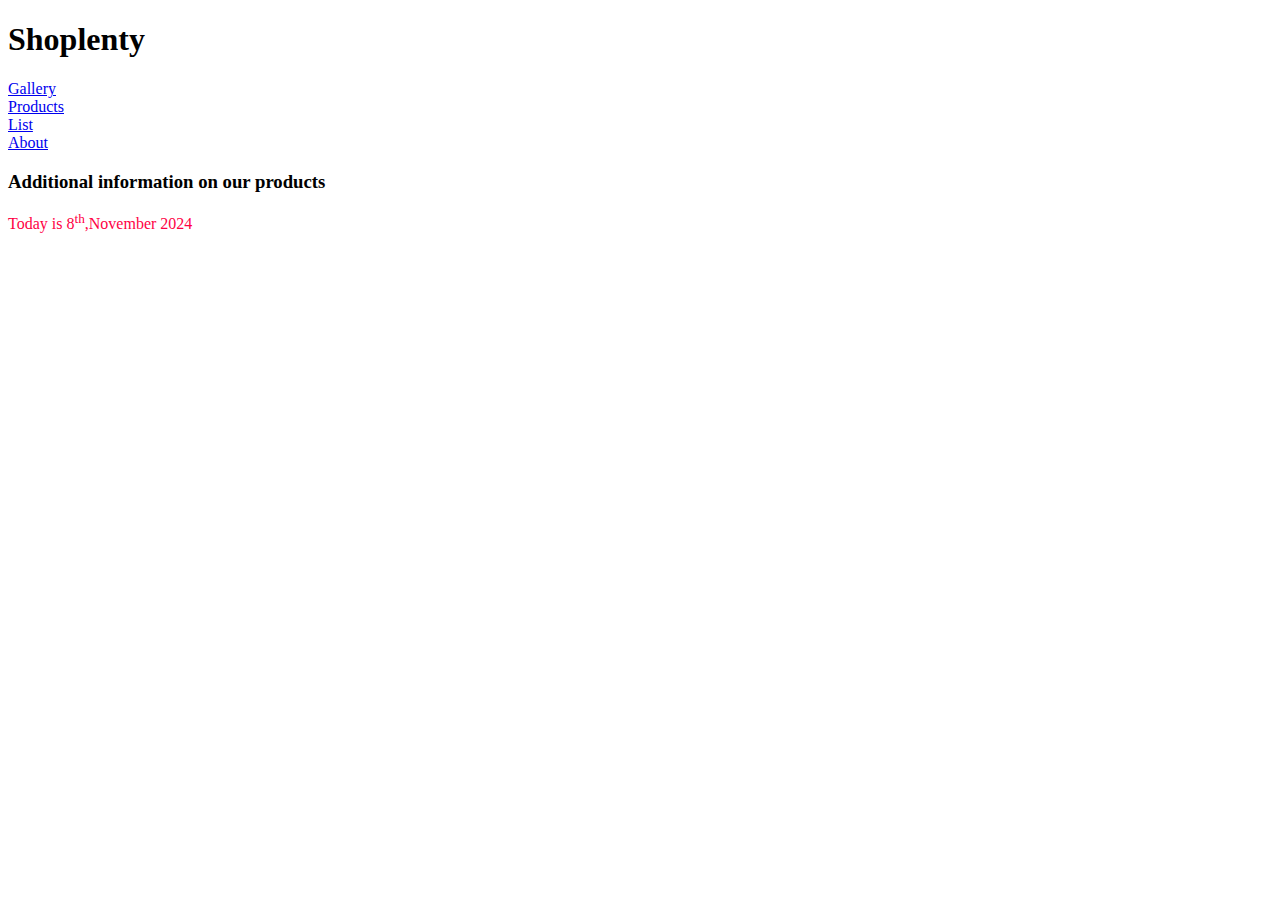
<file: index.html>
<!DOCTYPE html>
<html lang="en">
<head>
    <meta charset="UTF-8">
    <meta name="viewport" content="width=device-width, initial-scale=1.0">
    <title>Homepage</title>
    <link rel="icon" href="Assets/home.png">
</head>
<body>
    <h1>Shoplenty</h1>
    <a href="gallery.html">Gallery</a><br>
    <a href="product.html">Products</a><br>
    <a href="list.html">List</a><br>
    <a href="about.html">About</a>
    
    <h3>Additional information on our products</h3>
    <p style="color: #ff0044">Today is 8<sup>th</sup>,November 2024</p>
</body>
</html>
</file>
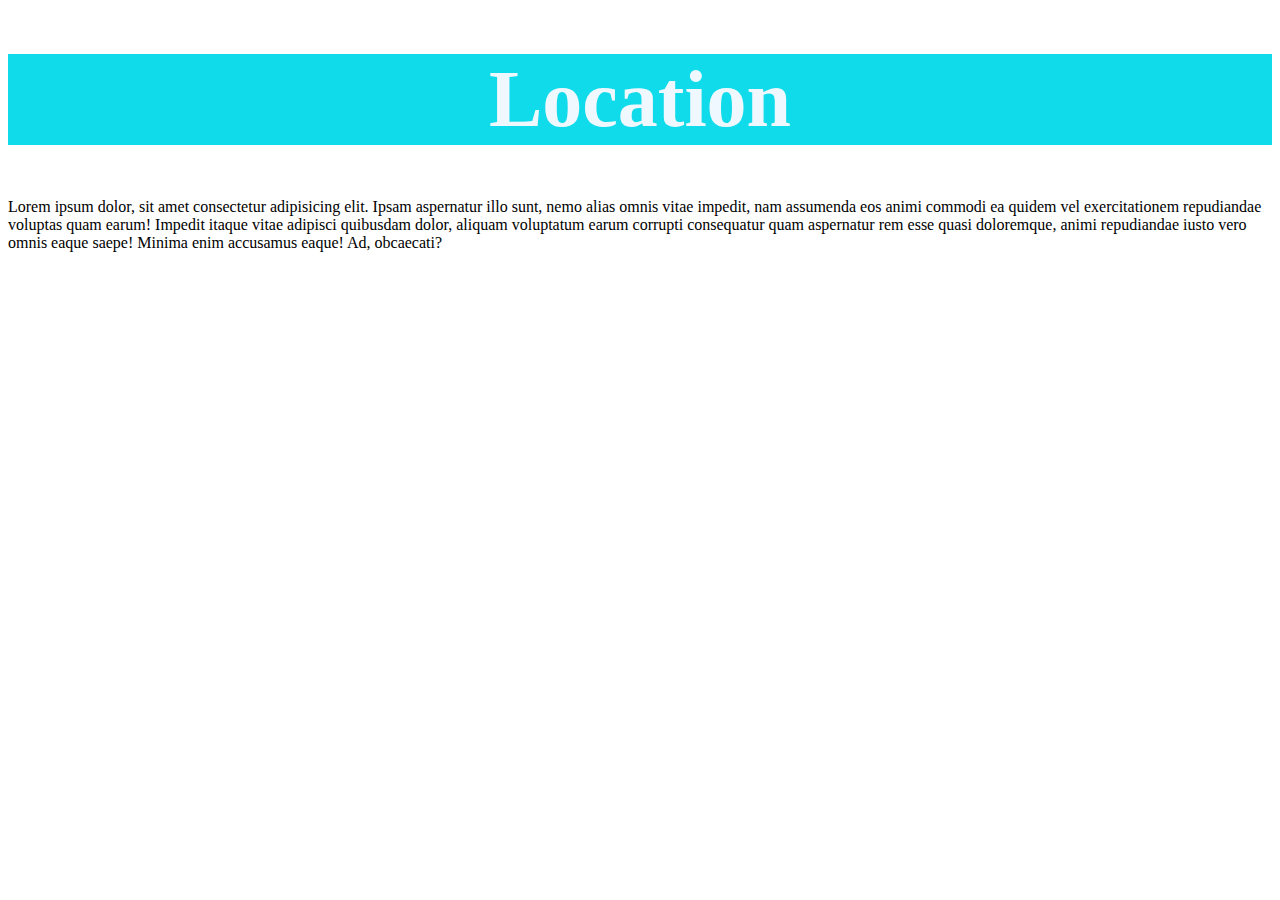
<file: about.html>
<!DOCTYPE html>
<html lang="en">
<head>
    <meta charset="UTF-8">
    <meta name="viewport" content="width=device-width, initial-scale=1.0">
    <title>About Page</title>
    <link rel="icon" href="Assets/about.png">
    <style>
        h1{
            background-color: rgb(15, 219, 234);
            color: aliceblue;
            text-align: center;
            font-size: 80px;
            font-weight: bolder;
        }
    </style>
</head>
<body>
    <h1>Location</h1>
    <p>Lorem ipsum dolor, sit amet consectetur adipisicing elit. Ipsam aspernatur illo sunt, nemo alias omnis vitae impedit, nam assumenda eos animi commodi ea quidem vel exercitationem repudiandae voluptas quam earum!
    Impedit itaque vitae adipisci quibusdam dolor, aliquam voluptatum earum corrupti consequatur quam aspernatur rem esse quasi doloremque, animi repudiandae iusto vero omnis eaque saepe! Minima enim accusamus eaque! Ad, obcaecati? </p>
    <iframe src="https://www.google.com/maps/embed?pb=!1m18!1m12!1m3!1d3989.7195242728194!2d36.94993020856919!3d-0.40321047083924794!2m3!1f0!2f0!3f0!3m2!1i1024!2i768!4f13.1!3m3!1m2!1s0x18285d2fd5ad832b%3A0x8d1c6f722db86f28!2sAntony%20Mwangi%20Hostels!5e0!3m2!1sen!2ske!4v1731159225387!5m2!1sen!2ske" width="90%" height="450" style="border:0;" allowfullscreen="" loading="lazy" referrerpolicy="no-referrer-when-downgrade"></iframe>
</body>
</html>
</file>
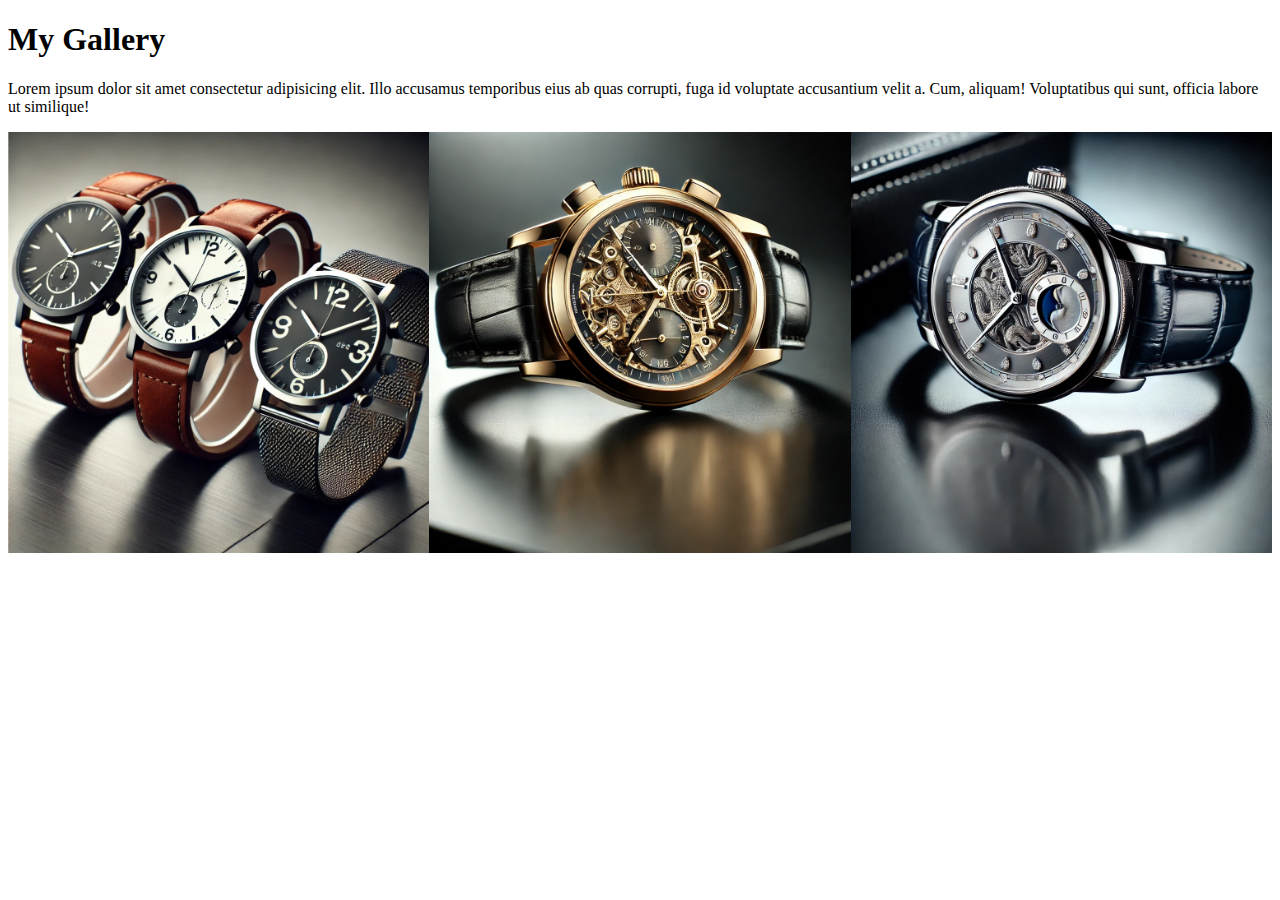
<file: gallery.html>
<!DOCTYPE html>
<html lang="en">
<head>
    <meta charset="UTF-8">
    <meta name="viewport" content="width=device-width, initial-scale=1.0">
    <title>Gallery</title>
    <link rel="icon" href="Assets/gallery.png">
    <style>
        
        .image-container {
            display: flex;
            justify-content: space-between;
            width: 100%;
            overflow: hidden;
        }
        .image-container img {
            max-width: 33.33%;
            height: auto;
        }
    </style>
</head>
<body>
    <h1>My Gallery</h1>
    <p><span>Lorem ipsum dolor sit amet consectetur adipisicing elit. Illo accusamus temporibus eius ab quas corrupti, fuga id voluptate accusantium velit a. Cum, aliquam! Voluptatibus qui sunt, officia labore ut similique!</span></p>
    <div class="image-container">
    <img src="Assets/DALL·E 2024-11-08 15.26.04 - A set of three wrist watches displayed on a sleek, modern surface. The first watch has a classic design with a brown leather strap and a silver case. .webp" alt="">
    <img src="Assets/DALL·E 2024-11-08 15.25.58 - A close-up of a single luxury wristwatch displayed on a sleek surface, featuring a gold case, intricate mechanical details, and a high-quality black l.webp" alt="">
    <img src="Assets/DALL·E 2024-11-08 15.25.52 - A close-up of a single luxury wristwatch displayed on a glossy surface. This watch features a platinum case, a dark blue alligator leather strap, and .webp" alt="">
    </div>
</body>
</html>
</file>
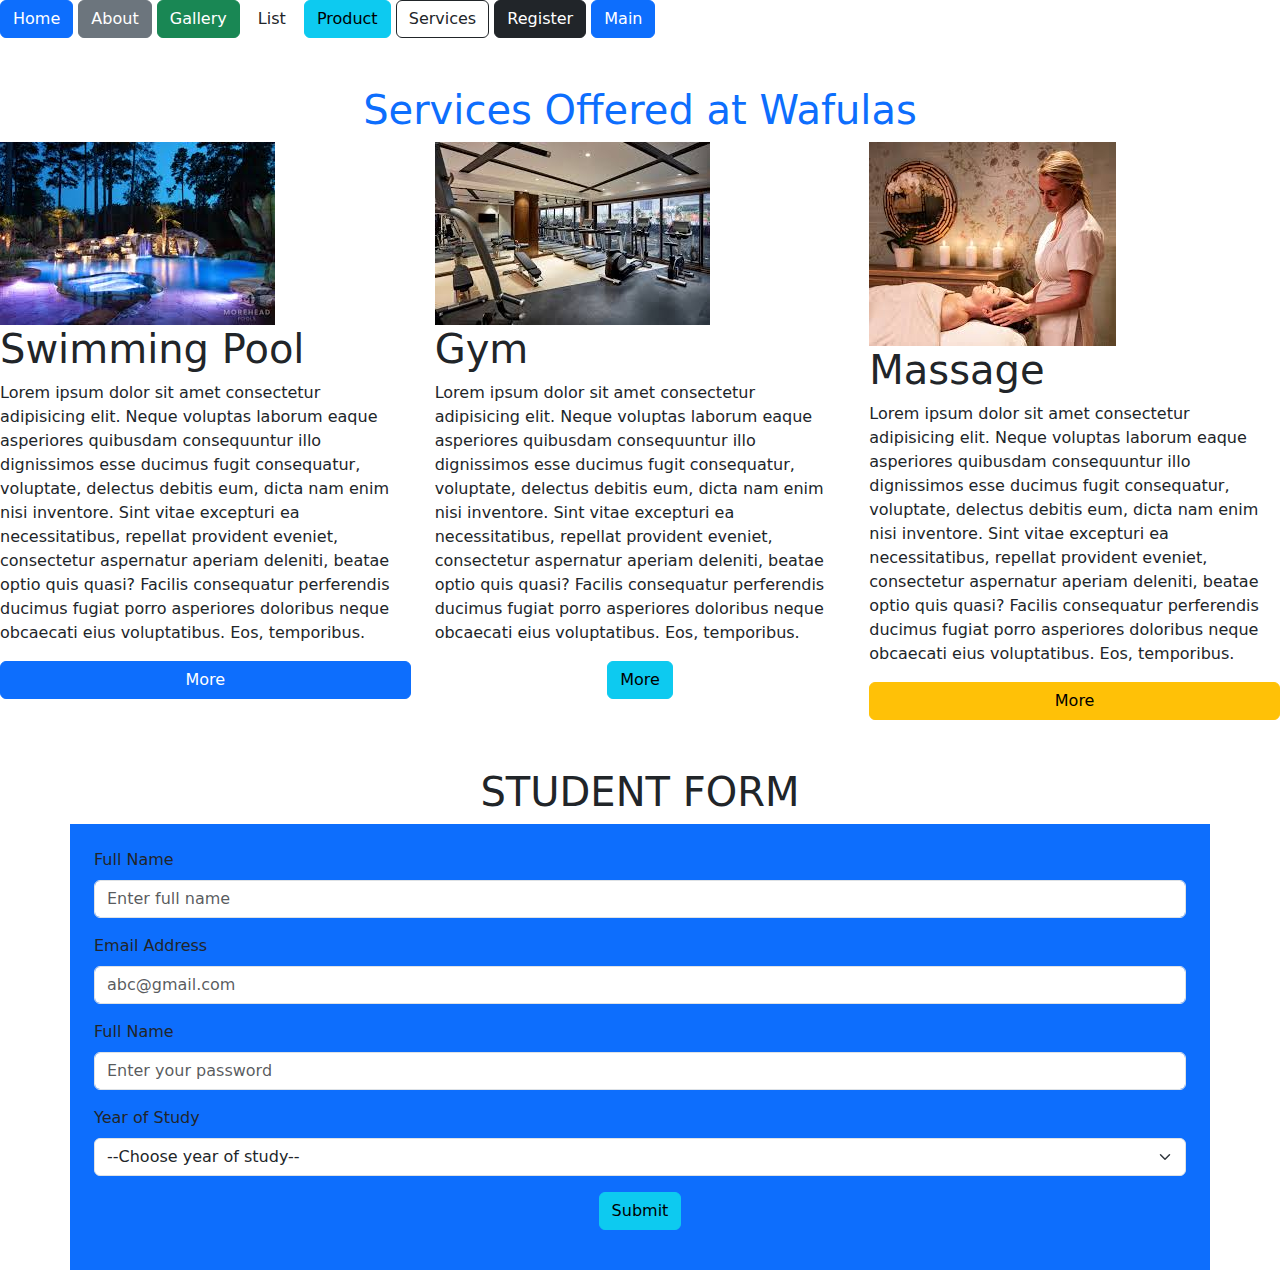
<file: landingpage.html>
<!DOCTYPE html>
<html lang="en">
<head>
    <meta charset="UTF-8">
    <meta name="viewport" content="width=device-width, initial-scale=1.0">
    <title>Document</title>
    <link rel="stylesheet" href="Bootstrap/css/bootstrap.min.css">
    <script src="Bootstrap/js/bootstrap.min.js"></script>
</head>
<body>
    <a href="index.html" class="btn btn-primary">Home</a>
    <a href="about.html" class="btn btn-secondary">About</a>
    <a href="gallery.html" class="btn btn-success">Gallery</a>
    <a href="list.html" class="btn btn-war">List</a>
    <a href="product.html" class="btn btn-info">Product</a>
    <a href="services.html" class="btn btn-outline-dark">Services</a>
    <a href="register.html" class="btn btn-dark">Register</a>
    <a href="main.html" class="btn btn-primary">Main</a>

    <h1 class="text-center text-primary mt-5">Services Offered at Wafulas</h1>

    <div class="row">
        <div class="col-4">
            <img src="Assets/swimmingpool.jpeg" alt="">
            <h1>Swimming Pool</h1>
            <p>Lorem ipsum dolor sit amet consectetur adipisicing elit. Neque voluptas laborum eaque asperiores quibusdam consequuntur illo dignissimos esse ducimus fugit consequatur, voluptate, delectus debitis eum, dicta nam enim nisi inventore.
            Sint vitae excepturi ea necessitatibus, repellat provident eveniet, consectetur aspernatur aperiam deleniti, beatae optio quis quasi? Facilis consequatur perferendis ducimus fugiat porro asperiores doloribus neque obcaecati eius voluptatibus. Eos, temporibus.</p>
            <div class="d-grid">
                <button class="btn btn-primary" >More</button>
            </div>
            
        </div>
        <div class="col-4">
            <img src="Assets/Gym.jpeg" alt="">
            <h1>Gym</h1>
            <p>Lorem ipsum dolor sit amet consectetur adipisicing elit. Neque voluptas laborum eaque asperiores quibusdam consequuntur illo dignissimos esse ducimus fugit consequatur, voluptate, delectus debitis eum, dicta nam enim nisi inventore.
            Sint vitae excepturi ea necessitatibus, repellat provident eveniet, consectetur aspernatur aperiam deleniti, beatae optio quis quasi? Facilis consequatur perferendis ducimus fugiat porro asperiores doloribus neque obcaecati eius voluptatibus. Eos, temporibus.</p>
            <div class="d-flex justify-content-center">
                <button class="btn btn-info" >More</button>
            </div>
            
        </div>
        <div class="col-4">
            <img src="Assets/massage.jpeg" alt="">
            <h1>Massage</h1>
            <p>Lorem ipsum dolor sit amet consectetur adipisicing elit. Neque voluptas laborum eaque asperiores quibusdam consequuntur illo dignissimos esse ducimus fugit consequatur, voluptate, delectus debitis eum, dicta nam enim nisi inventore.
            Sint vitae excepturi ea necessitatibus, repellat provident eveniet, consectetur aspernatur aperiam deleniti, beatae optio quis quasi? Facilis consequatur perferendis ducimus fugiat porro asperiores doloribus neque obcaecati eius voluptatibus. Eos, temporibus.</p>
            <div class="d-grid">
                <button class="btn btn-warning" >More</button>
            </div>
        </div>
    </div>

    <h1 class="mt-5 text-center">STUDENT FORM</h1>
    <form action="" class="bg-primary container p-4">
        <label for="fname" class="form-label">Full Name</label>
            <input type="text" id="fname" placeholder="Enter full name" required="required" class="form-control mb-3">
        <label for="email" class="form-label" >Email Address</label>
            <input type="email" id="email" placeholder="abc@gmail.com" required="required" class="form-control mb-3">
        <label for="pass" class="form-label">Full Name</label>
            <input type="password" id="pass" placeholder="Enter your password" required="required" class="form-control mb-3">
        <label for="yos" class="form-label">Year of Study</label>
            <select name="" id="yos" class="form-select mb-3">
                <option value="">--Choose year of study--</option>
                <option value="">Year 1</option>
                <option value="">Year 2</option>
                <option value="">Year 3</option>
                <option value="">Year 4</option>
            </select>

            <div class="d-flex justify-content-center">
                <button type="submit" class="btn btn-info mb-3">Submit</button>
            </div>
    </form>

</body>
</html>
</file>
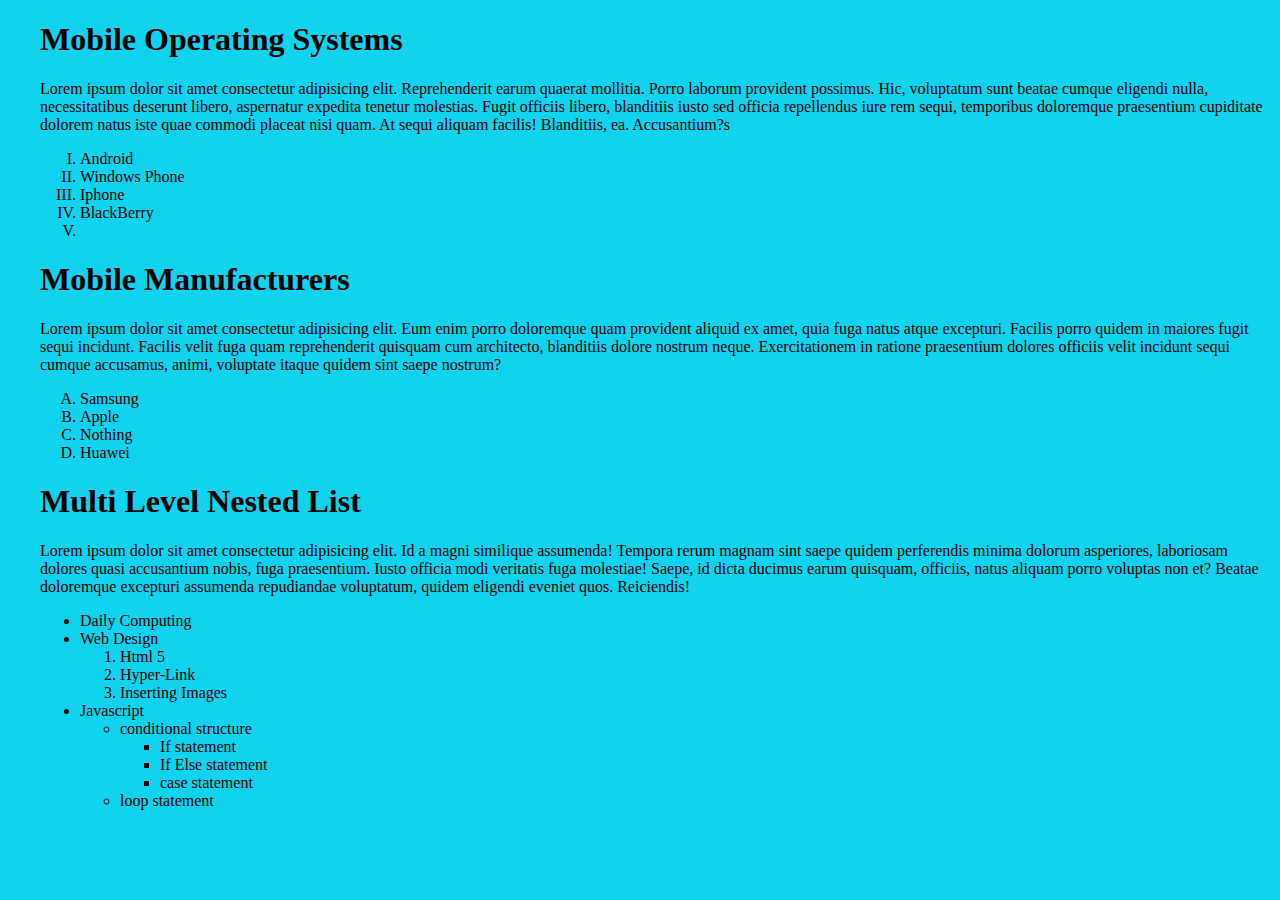
<file: list.html>
<!DOCTYPE html>
<html lang="en">
<head>
    <meta charset="UTF-8">
    <meta name="viewport" content="width=device-width, initial-scale=1.0">
    <title>List</title>
    <link rel="icon" href="list.html">
    <link rel="icon" href="Assets/list.png">

    <style>
        body{
            background-color: rgb(17, 211, 237);
            margin-left: 40px;
            border-radius: .5;
        }
    </style>
</head>
<body>
    <h1>Mobile Operating Systems</h1>
    <p>Lorem ipsum dolor sit amet consectetur adipisicing elit. Reprehenderit earum quaerat mollitia. Porro laborum provident possimus. Hic, voluptatum sunt beatae cumque eligendi nulla, necessitatibus deserunt libero, aspernatur expedita tenetur molestias.
    Fugit officiis libero, blanditiis iusto sed officia repellendus iure rem sequi, temporibus doloremque praesentium cupiditate dolorem natus iste quae commodi placeat nisi quam. At sequi aliquam facilis! Blanditiis, ea. Accusantium?s</p>
    <ol type="I">
        <li>Android</li>
        <li>Windows Phone</li>
        <li>Iphone</li>
        <li>BlackBerry</li>
        <li></li>
    </ol>
    <h1>Mobile Manufacturers</h1>
    <p>Lorem ipsum dolor sit amet consectetur adipisicing elit. Eum enim porro doloremque quam provident aliquid ex amet, quia fuga natus atque excepturi. Facilis porro quidem in maiores fugit sequi incidunt.
    Facilis velit fuga quam reprehenderit quisquam cum architecto, blanditiis dolore nostrum neque. Exercitationem in ratione praesentium dolores officiis velit incidunt sequi cumque accusamus, animi, voluptate itaque quidem sint saepe nostrum?</p>
    <ul style="list-style-type: upper-latin;">
        <li>Samsung</li>
        <li>Apple</li>
        <li>Nothing</li>
        <li>Huawei</li>
    </ul>
    <h1>Multi Level Nested List</h1>
    <p>Lorem ipsum dolor sit amet consectetur adipisicing elit. Id a magni similique assumenda! Tempora rerum magnam sint saepe quidem perferendis minima dolorum asperiores, laboriosam dolores quasi accusantium nobis, fuga praesentium.
    Iusto officia modi veritatis fuga molestiae! Saepe, id dicta ducimus earum quisquam, officiis, natus aliquam porro voluptas non et? Beatae doloremque excepturi assumenda repudiandae voluptatum, quidem eligendi eveniet quos. Reiciendis!</p>
    <ul>
        <li>Daily Computing</li>
        <li>Web Design
            <ol>
                <li>Html 5</li>
                <li>Hyper-Link</li>
                <li>Inserting Images</li>
            </ol>
        </li>
        <li>Javascript
            <ul>
                <li>conditional structure
                    <ul>
                        <li>If statement </li>
                        <li>If Else statement</li>
                        <li>case statement</li>
                    </ul>
                </li>
                <li>loop statement</li>
            </ul>
        </li>
    </ul>
</body>
</html>
</file>
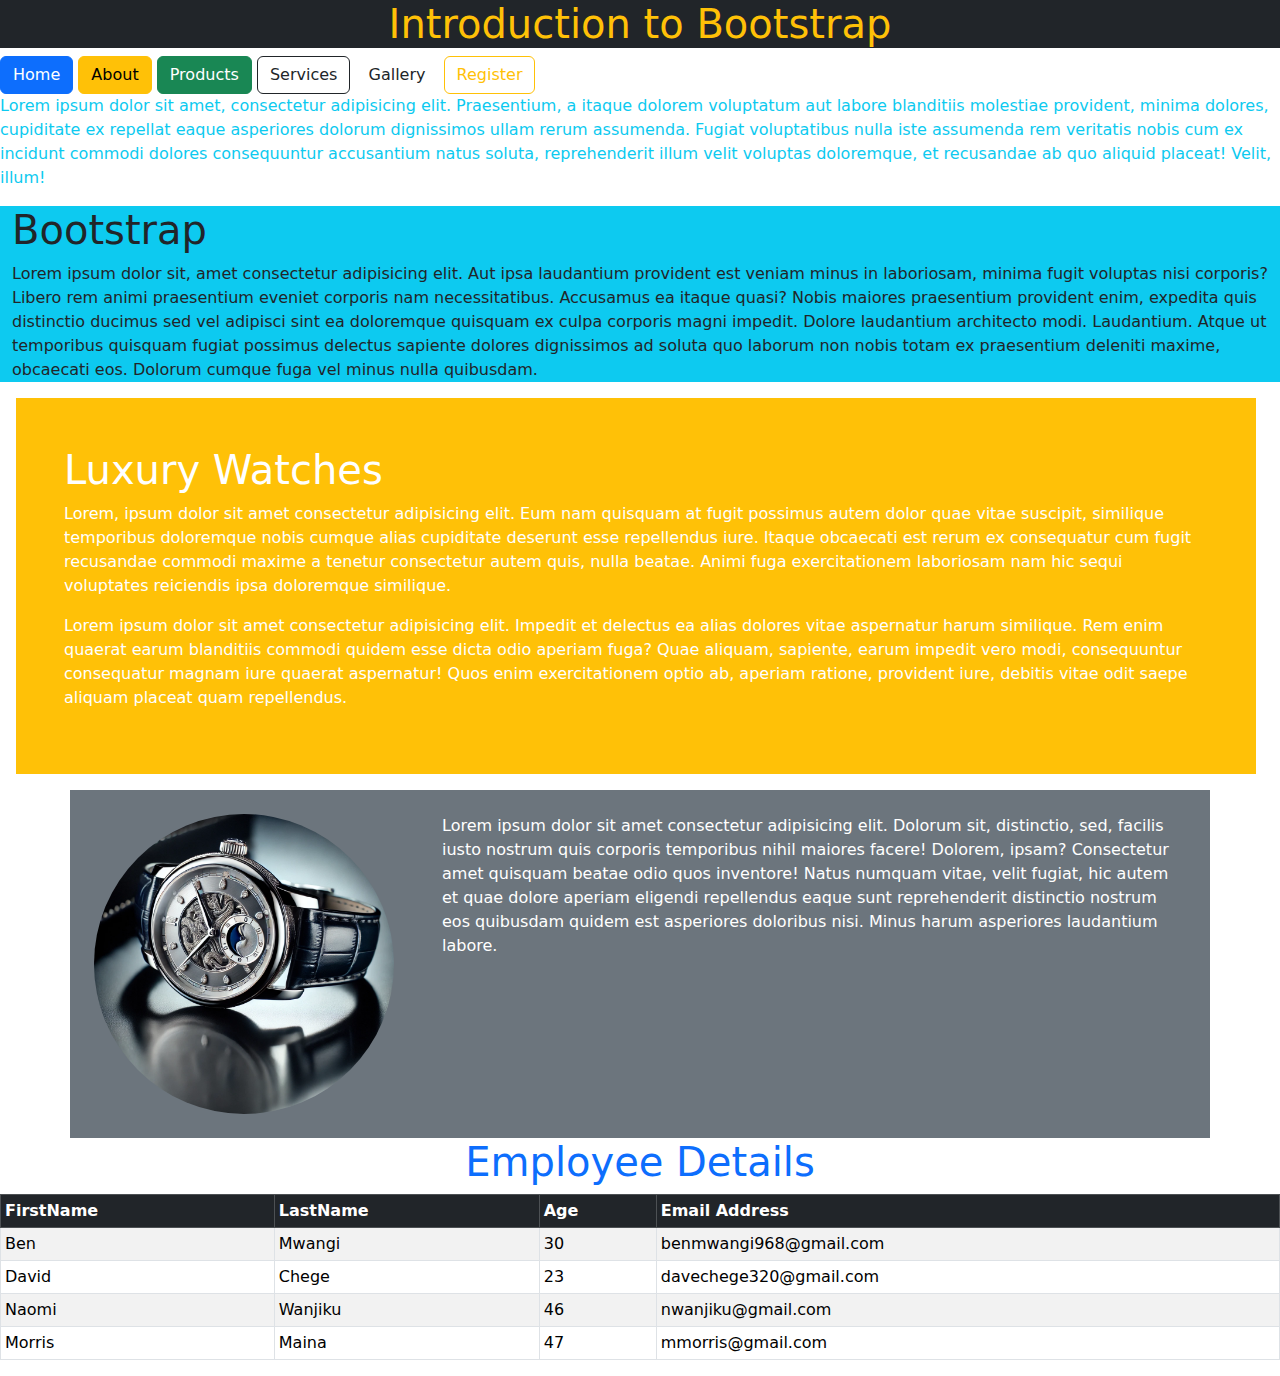
<file: main.html>
<!DOCTYPE html>
<html lang="en">
<head>
    <meta charset="UTF-8">
    <meta name="viewport" content="width=device-width, initial-scale=1.0">
    <title>Document</title>
    <link rel="stylesheet" href="Bootstrap/css/bootstrap.min.css">
    <script src="Bootstrap/js/bootstrap.bundle.min.js"></script>
    <style>
        img{
            height: 300px;
            width: 300px;
        }
    </style>
</head> 
<body>
    <h1 class="text-warning text-center bg-dark">Introduction to Bootstrap</h1>
    <button class="btn btn-primary">Home</button>
    <button class="btn btn-warning">About</button>
    <button class="btn btn-success">Products</button>
    <button class="btn btn-outline-dark">Services</button>
    <button class="btn btn-outline-inf">Gallery</button>
    <button class="btn btn-outline-warning">Register</button>
    <p class="text-info">Lorem ipsum dolor sit amet, consectetur adipisicing elit. Praesentium, a itaque dolorem voluptatum aut labore blanditiis molestiae provident, minima dolores, cupiditate ex repellat eaque asperiores dolorum dignissimos ullam rerum assumenda.
    Fugiat voluptatibus nulla iste assumenda rem veritatis nobis cum ex incidunt commodi dolores consequuntur accusantium natus soluta, reprehenderit illum velit voluptas doloremque, et recusandae ab quo aliquid placeat! Velit, illum!</p>
    <div class="bg-info container-fluid">
        <h1>Bootstrap</h1>
        <p>Lorem ipsum dolor sit, amet consectetur adipisicing elit. Aut ipsa laudantium provident est veniam minus in laboriosam, minima fugit voluptas nisi corporis? Libero rem animi praesentium eveniet corporis nam necessitatibus.
        Accusamus ea itaque quasi? Nobis maiores praesentium provident enim, expedita quis distinctio ducimus sed vel adipisci sint ea doloremque quisquam ex culpa corporis magni impedit. Dolore laudantium architecto modi. Laudantium.
        Atque ut temporibus quisquam fugiat possimus delectus sapiente dolores dignissimos ad soluta quo laborum non nobis totam ex praesentium deleniti maxime, obcaecati eos. Dolorum cumque fuga vel minus nulla quibusdam.</p>

    </div>

    <div class="bg-warning text-white mt-3 ms-3 me-4 mb-3 p-5">
        <h1>Luxury Watches</h1>
        <p>Lorem, ipsum dolor sit amet consectetur adipisicing elit. Eum nam quisquam at fugit possimus autem dolor quae vitae suscipit, similique temporibus doloremque nobis cumque alias cupiditate deserunt esse repellendus iure.
        Itaque obcaecati est rerum ex consequatur cum fugit recusandae commodi maxime a tenetur consectetur autem quis, nulla beatae. Animi fuga exercitationem laboriosam nam hic sequi voluptates reiciendis ipsa doloremque similique.</p>
        <p>Lorem ipsum dolor sit amet consectetur adipisicing elit. Impedit et delectus ea alias dolores vitae aspernatur harum similique. Rem enim quaerat earum blanditiis commodi quidem esse dicta odio aperiam fuga?
        Quae aliquam, sapiente, earum impedit vero modi, consequuntur consequatur magnam iure quaerat aspernatur! Quos enim exercitationem optio ab, aperiam ratione, provident iure, debitis vitae odit saepe aliquam placeat quam repellendus.</p>

    </div>

    <div class="bg-secondary container text-white p-4 d-flex">
        <img src="Assets/DALL·E 2024-11-08 15.25.52 - A close-up of a single luxury wristwatch displayed on a glossy surface. This watch features a platinum case, a dark blue alligator leather strap, and .webp" alt="" class="me-5 rounded-circle">
        <p>Lorem ipsum dolor sit amet consectetur adipisicing elit. Dolorum sit, distinctio, sed, facilis iusto nostrum quis corporis temporibus nihil maiores facere! Dolorem, ipsam? Consectetur amet quisquam beatae odio quos inventore!
        Natus numquam vitae, velit fugiat, hic autem et quae dolore aperiam eligendi repellendus eaque sunt reprehenderit distinctio nostrum eos quibusdam quidem est asperiores doloribus nisi. Minus harum asperiores laudantium labore.</p>
    </div>

    <h1 class="text-center text-primary">Employee Details</h1>
    <table class="table table-bordered table-striped table-hover table-sm">
        <thead class="table-dark">
        <tr>
            <th>FirstName</th>
            <th>LastName</th>
            <th>Age</th>
            <th>Email Address</th>
        </tr>
    </thead>
        <tr >
            <td>Ben</td>
            <td>Mwangi</td>
            <td>30</td>
            <td>benmwangi968@gmail.com</td>
        </tr>
        <tr>
            <td>David</td>
            <td>Chege</td>
            <td>23</td>
            <td>davechege320@gmail.com</td>
        </tr>
        <tr>
            <td>Naomi</td>
            <td>Wanjiku</td>
            <td>46</td>
            <td>nwanjiku@gmail.com</td>
        </tr>
        <tr>
            <td>Morris</td>
            <td>Maina</td>
            <td>47</td>
            <td>mmorris@gmail.com</td>
        </tr>
    </table>

</body>
</html>
</file>
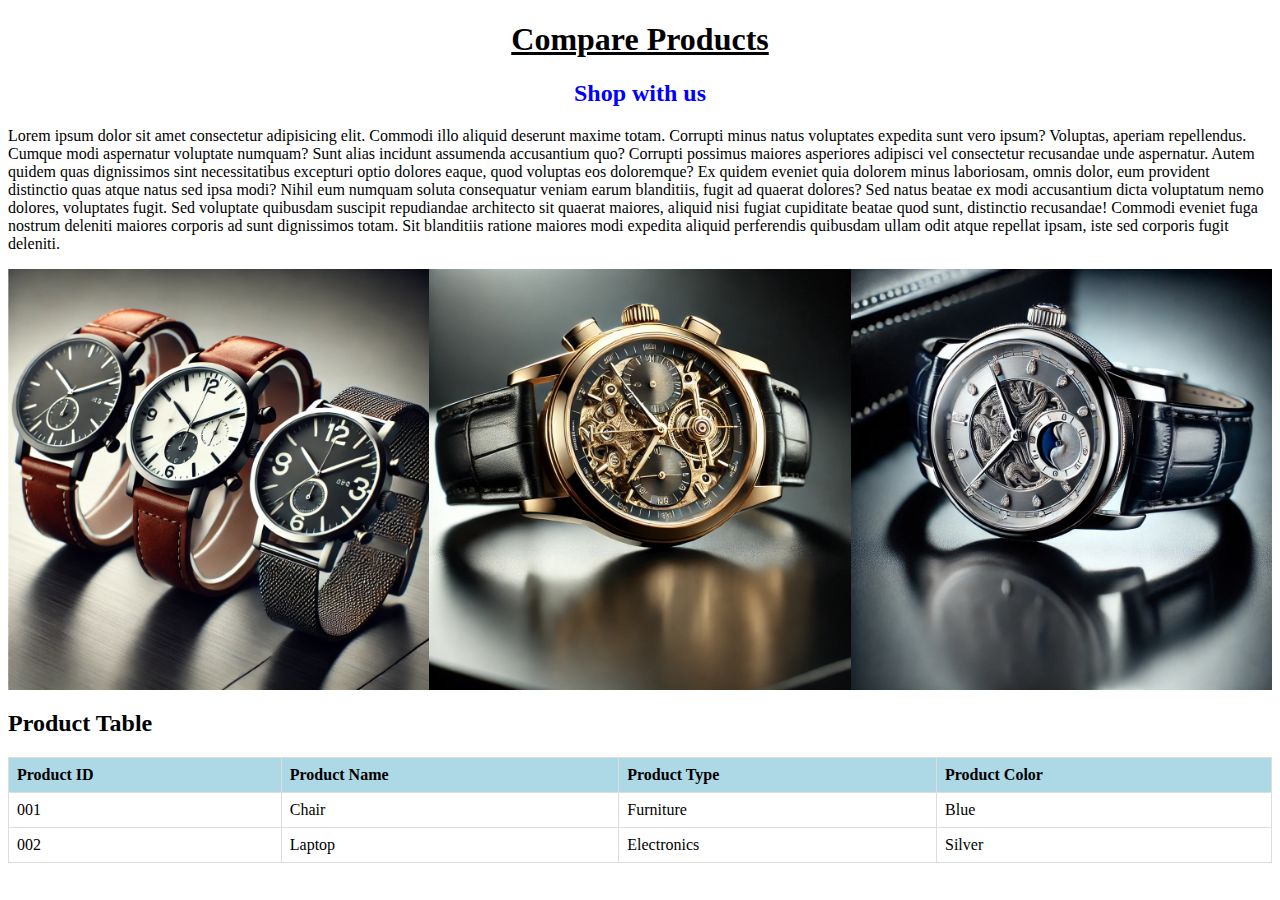
<file: product.html>
<!DOCTYPE html>
<html lang="en">
<head>
    <meta charset="UTF-8">
    <meta name="viewport" content="width=device-width, initial-scale=1.0">
    <title>Product</title>
    <link rel="icon" href="Assets/order.png">
    <style>
        table {
            width: 100%;
            border-collapse: collapse;
        }
        th, td {
            border: 1px solid #ddd;
            padding: 8px;
            text-align: left;
        }
        th {
            background-color: lightblue;
        }
        .image-container {
            display: flex;
            justify-content: space-between;
            width: 100%;
            overflow: hidden;
        }
        .image-container img {
            max-width: 33.33%;
            height: auto;
        }
    </style>
</head>
<body>
    <h1 style="text-align: center; text-decoration: underline;">Compare Products</h1>
    <h2 style="color: blue;text-align: center;">Shop with us</h2>
    <p>Lorem ipsum dolor sit amet consectetur adipisicing elit. Commodi illo aliquid deserunt maxime totam. Corrupti minus natus voluptates expedita sunt vero ipsum? Voluptas, aperiam repellendus. Cumque modi aspernatur voluptate numquam?
    Sunt alias incidunt assumenda accusantium quo? Corrupti possimus maiores asperiores adipisci vel consectetur recusandae unde aspernatur. Autem quidem quas dignissimos sint necessitatibus excepturi optio dolores eaque, quod voluptas eos doloremque?
    Ex quidem eveniet quia dolorem minus laboriosam, omnis dolor, eum provident distinctio quas atque natus sed ipsa modi? Nihil eum numquam soluta consequatur veniam earum blanditiis, fugit ad quaerat dolores?
    Sed natus beatae ex modi accusantium dicta voluptatum nemo dolores, voluptates fugit. Sed voluptate quibusdam suscipit repudiandae architecto sit quaerat maiores, aliquid nisi fugiat cupiditate beatae quod sunt, distinctio recusandae!
    Commodi eveniet fuga nostrum deleniti maiores corporis ad sunt dignissimos totam. Sit blanditiis ratione maiores modi expedita aliquid perferendis quibusdam ullam odit atque repellat ipsam, iste sed corporis fugit deleniti.</p>
    <div class="image-container">
        <img src="Assets/DALL·E 2024-11-08 15.26.04 - A set of three wrist watches displayed on a sleek, modern surface. The first watch has a classic design with a brown leather strap and a silver case. .webp" alt="">
        <img src="Assets/DALL·E 2024-11-08 15.25.58 - A close-up of a single luxury wristwatch displayed on a sleek surface, featuring a gold case, intricate mechanical details, and a high-quality black l.webp" alt="">
        <img src="Assets/DALL·E 2024-11-08 15.25.52 - A close-up of a single luxury wristwatch displayed on a glossy surface. This watch features a platinum case, a dark blue alligator leather strap, and .webp" alt="">
        </div>
    <h2>Product Table</h2>
    <table>
        <thead>
            <tr>
                <th>Product ID</th>
                <th>Product Name</th>
                <th>Product Type</th>
                <th>Product Color</th>
            </tr>
        </thead>
        <tbody>
            <tr>
                <td>001</td>
                <td>Chair</td>
                <td>Furniture</td>
                <td>Blue</td>
            </tr>
            <tr>
                <td>002</td>
                <td>Laptop</td>
                <td>Electronics</td>
                <td>Silver</td>
            </tr>
            <!-- Add more rows as needed -->
        </tbody>
    </table>
</body>
</html>
</file>
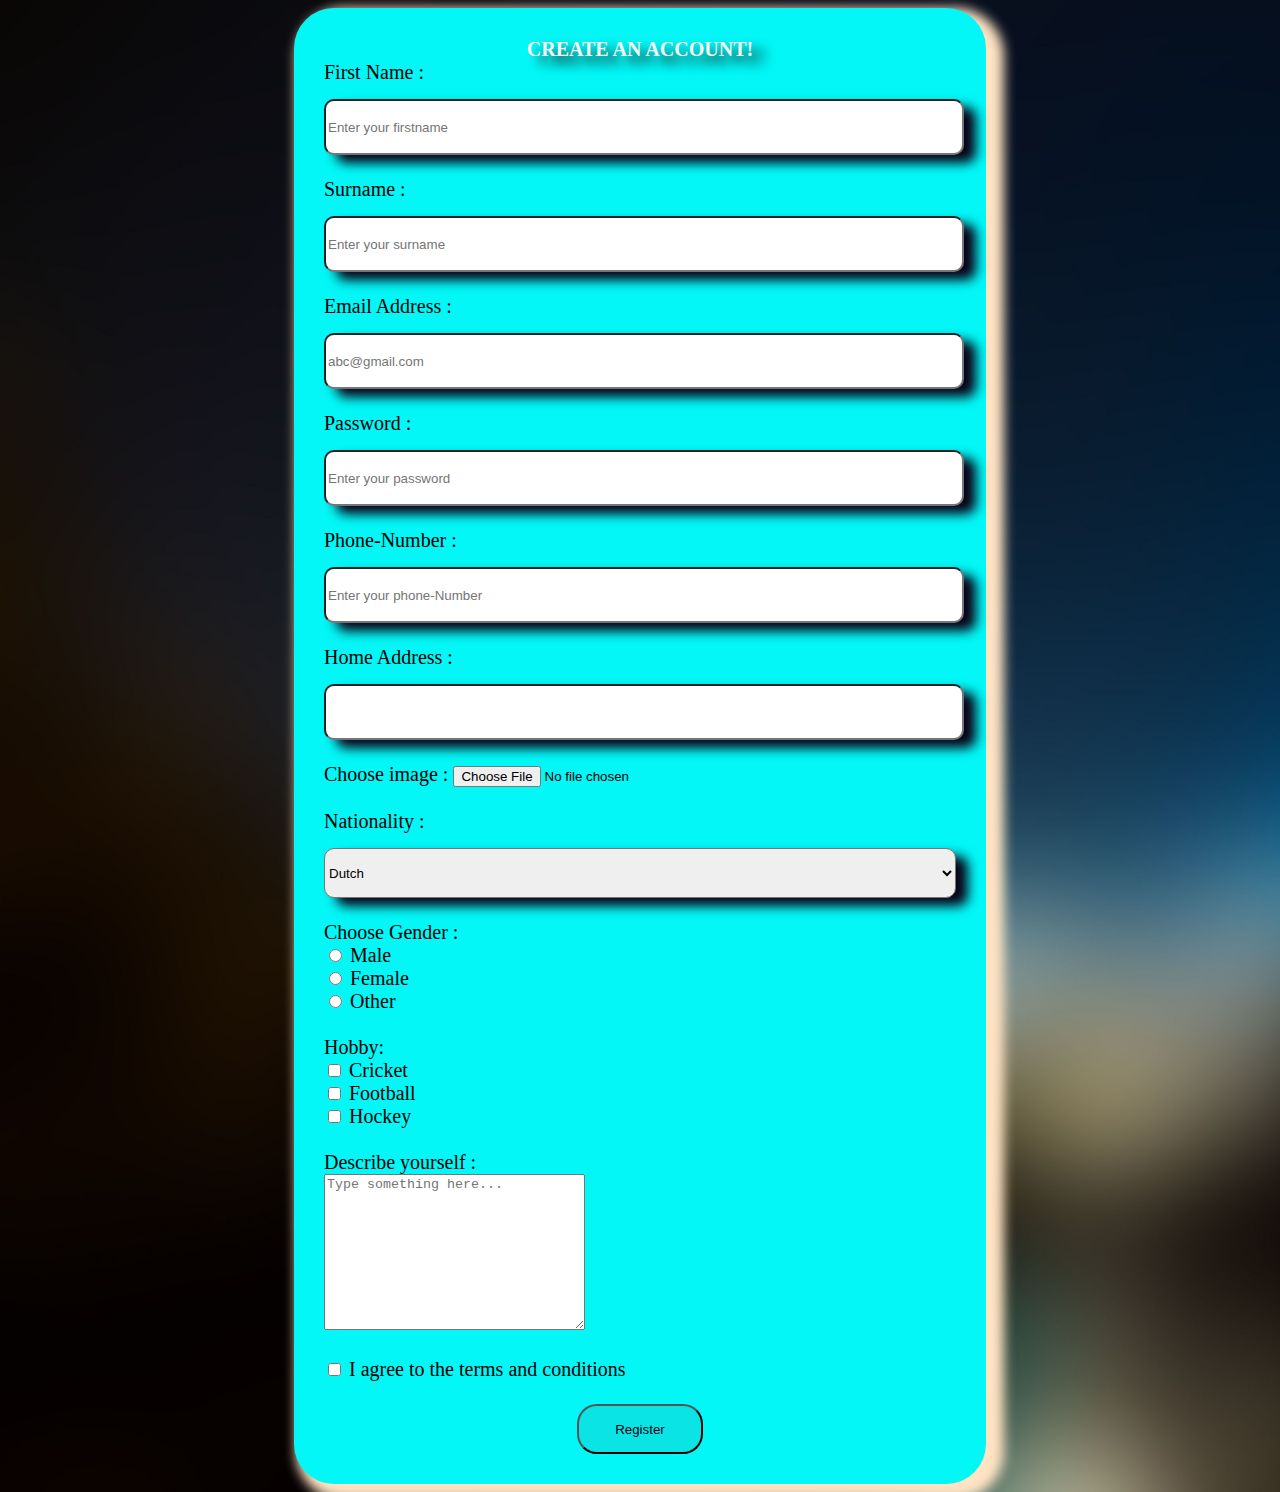
<file: register.html>
<!DOCTYPE html>
<html lang="en">
<head>
    <meta charset="UTF-8">
    <meta name="viewport" content="width=device-width, initial-scale=1.0">
    <title>Register</title>
    <link rel="stylesheet" href="Css/register.css">
    <style>
        body{
            background-image: url(Assets/bb.jpg);
            background-repeat: no-repeat;
            background-size: cover;
        }
    </style>
</head>
<body>
    <form action="">
        <legend>CREATE AN ACCOUNT!</legend>
        <label for="fname">First Name :</label>
        <input type="text" id="fname" placeholder="Enter your firstname" required="required"><br><br>
        <label for="sname">Surname :</label>
        <input type="text" id="sname" placeholder="Enter your surname" required="required"><br><br>
        

        <label for="email">Email Address :</label>
        <input type="email" id="emai" placeholder="abc@gmail.com" required="required"><br><br>

        <label for="pass">Password :</label>
        <input type="password" id="pass" placeholder="Enter your password" required="required"><br><br>
        
        <label for="phone">Phone-Number :</label>
        <input type="tel" id="phone" placeholder="Enter your phone-Number" required="required"><br><br>
        
        <label for="address">Home Address :</label>
        <input type="number" id="address"  required="required"><br><br>

        <label for="file">Choose image :</label>
        <input type="file" id="file"  required="required"><br><br>

        <label for="nationality">Nationality :</label>
        <select name="" id="nationality"  required="required" >
            <option value="" disabled="disabled">--Choose Nationality--</option>
            <option value="">Dutch</option>
            <option value="">Kenyan</option>
            <option value="">Canadian</option>
            <option value="">American</option>
        </select><br><br>

        <label >Choose Gender :</label><br>
        <input type="radio" id="male">
        <label for="male">Male</label><br>
        <input type="radio" id="female">
        <label for="female">Female</label><br>
        <input type="radio" id="other">
        <label for="other">Other</label><br><br>

        <label>Hobby: </label><br>
        <input type="checkbox"  id="cricket">
        <label for="cricket">Cricket</label><br>
        
        <input type="checkbox"  id="footbal">
        <label for="footbal">Football</label><br>
        
        <input type="checkbox"  id="hockey">
        <label for="hockey">Hockey</label><br><br>

        <label for="message">Describe yourself :</label><br>
        <textarea name="" id="message" cols="30" rows="10" placeholder="Type something here..."></textarea><br><br>

        <input type="checkbox" id="terms">
        <label for="terms">I agree to the terms and conditions</label><br><br>

        <button type="submit">Register</button>

    </form>
</body>
</html>
</file>
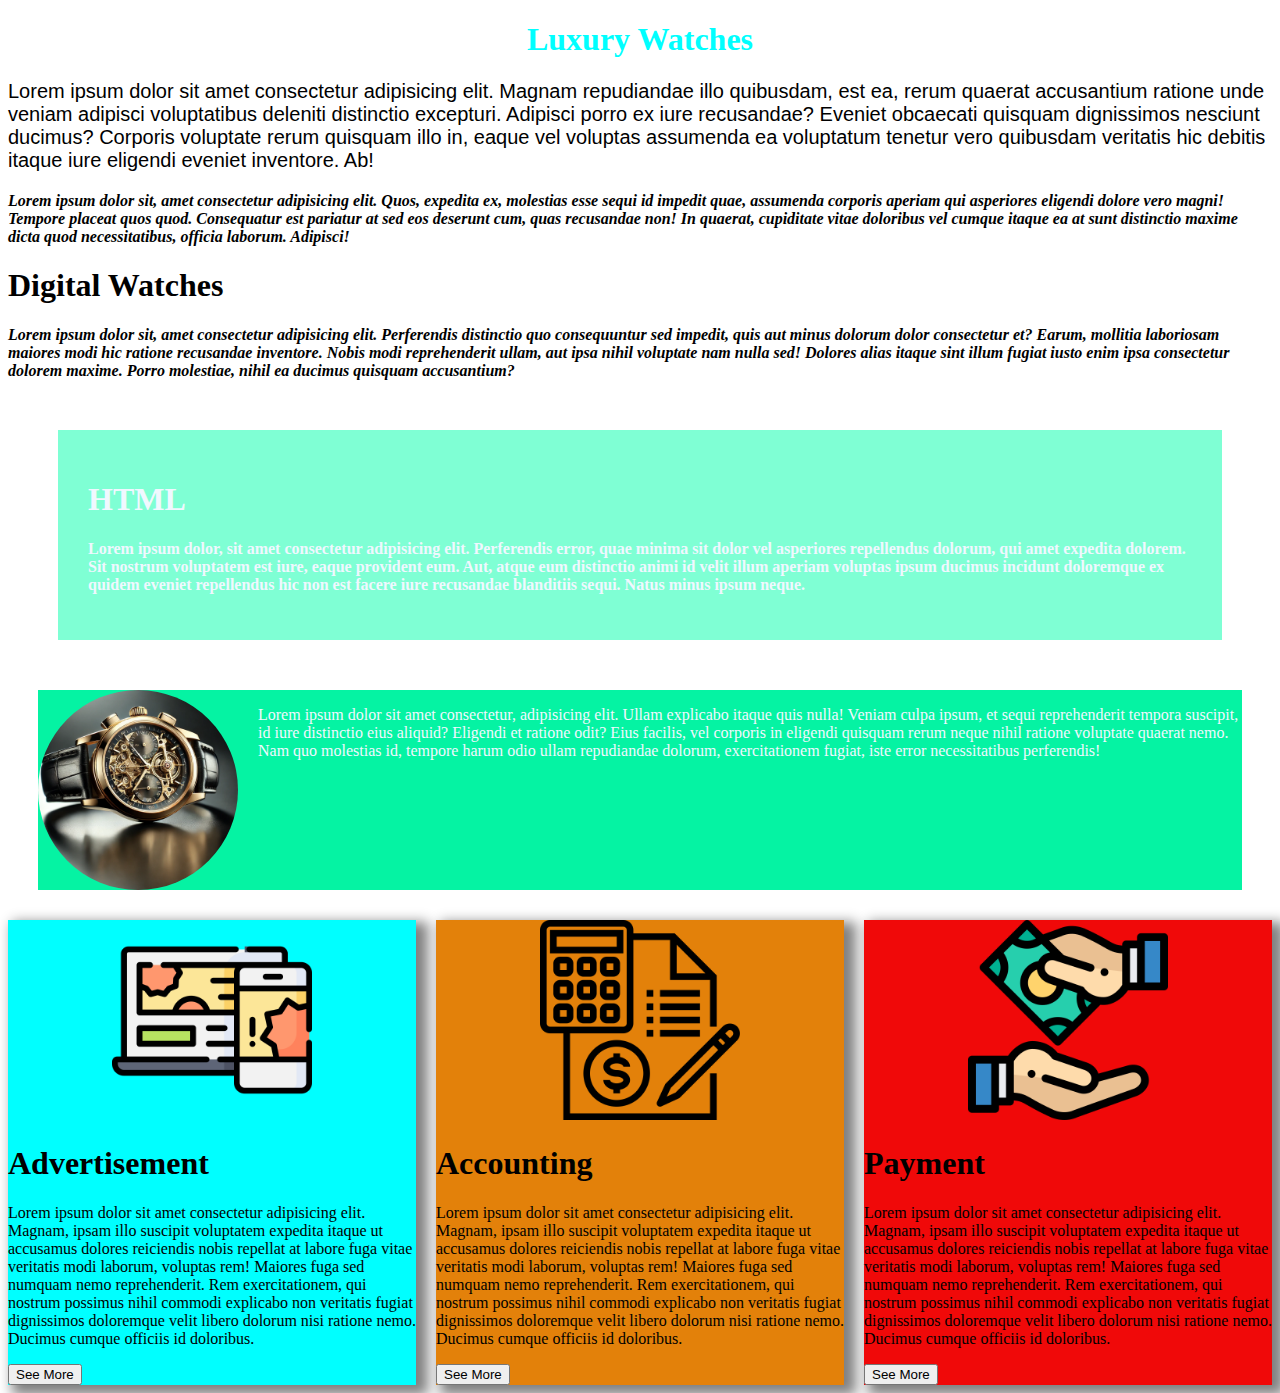
<file: services.html>
<!DOCTYPE html>
<html lang="en">
<head>
    <meta charset="UTF-8">
    <meta name="viewport" content="width=device-width, initial-scale=1.0">
    <title>Services</title>
    <link rel="stylesheet" href="Css/service.css">
</head>
<body>
    <h1 id="heading_one">Luxury Watches</h1>
    <p id="p1">Lorem ipsum dolor sit amet consectetur adipisicing elit. Magnam repudiandae illo quibusdam, est ea, rerum quaerat accusantium ratione unde veniam adipisci voluptatibus deleniti distinctio excepturi. Adipisci porro ex iure recusandae?
    Eveniet obcaecati quisquam dignissimos nesciunt ducimus? Corporis voluptate rerum quisquam illo in, eaque vel voluptas assumenda ea voluptatum tenetur vero quibusdam veritatis hic debitis itaque iure eligendi eveniet inventore. Ab!</p>
    <P class="one">Lorem ipsum dolor sit, amet consectetur adipisicing elit. Quos, expedita ex, molestias esse sequi id impedit quae, assumenda corporis aperiam qui asperiores eligendi dolore vero magni! Tempore placeat quos quod.
    Consequatur est pariatur at sed eos deserunt cum, quas recusandae non! In quaerat, cupiditate vitae doloribus vel cumque itaque ea at sunt distinctio maxime dicta quod necessitatibus, officia laborum. Adipisci!</P>
    <h1 id="heading_two">Digital Watches</h1>
    <p class="one">Lorem ipsum dolor sit, amet consectetur adipisicing elit. Perferendis distinctio quo consequuntur sed impedit, quis aut minus dolorum dolor consectetur et? Earum, mollitia laboriosam maiores modi hic ratione recusandae inventore.
    Nobis modi reprehenderit ullam, aut ipsa nihil voluptate nam nulla sed! Dolores alias itaque sint illum fugiat iusto enim ipsa consectetur dolorem maxime. Porro molestiae, nihil ea ducimus quisquam accusantium?</p>

    <div id="mydiv">
        <h1>HTML</h1>
        <p>Lorem ipsum dolor, sit amet consectetur adipisicing elit. Perferendis error, quae minima sit dolor vel asperiores repellendus dolorum, qui amet expedita dolorem. Sit nostrum voluptatem est iure, eaque provident eum.
        Aut, atque eum distinctio animi id velit illum aperiam voluptas ipsum ducimus incidunt doloremque ex quidem eveniet repellendus hic non est facere iure recusandae blanditiis sequi. Natus minus ipsum neque.</p>
    </div>

    <div id="test">
        <img id="image" src="Assets/DALL·E 2024-11-08 15.25.58 - A close-up of a single luxury wristwatch displayed on a sleek surface, featuring a gold case, intricate mechanical details, and a high-quality black l.webp" alt="">
        <p>Lorem ipsum dolor sit amet consectetur, adipisicing elit. Ullam explicabo itaque quis nulla! Veniam culpa ipsum, et sequi reprehenderit tempora suscipit, id iure distinctio eius aliquid? Eligendi et ratione odit?
        Eius facilis, vel corporis in eligendi quisquam rerum neque nihil ratione voluptate quaerat nemo. Nam quo molestias id, tempore harum odio ullam repudiandae dolorum, exercitationem fugiat, iste error necessitatibus perferendis!</p>
    </div>

    <div id="main">
        <div id="advert">
            <center><img src="Assets/advertising.png" alt="" style="height: 200px;"></center>
            <h1>Advertisement</h1>
            <p>Lorem ipsum dolor sit amet consectetur adipisicing elit. Magnam, ipsam illo suscipit voluptatem expedita itaque ut accusamus dolores reiciendis nobis repellat at labore fuga vitae veritatis modi laborum, voluptas rem!
            Maiores fuga sed numquam nemo reprehenderit. Rem exercitationem, qui nostrum possimus nihil commodi explicabo non veritatis fugiat dignissimos doloremque velit libero dolorum nisi ratione nemo. Ducimus cumque officiis id doloribus.</p>
            <button>See More</button><br>
        </div><br>
        <div id="account">
            <center><img src="Assets/accounting.png" alt="" style="height: 200px;"></center>
            <h1>Accounting</h1>
            <p>Lorem ipsum dolor sit amet consectetur adipisicing elit. Magnam, ipsam illo suscipit voluptatem expedita itaque ut accusamus dolores reiciendis nobis repellat at labore fuga vitae veritatis modi laborum, voluptas rem!
            Maiores fuga sed numquam nemo reprehenderit. Rem exercitationem, qui nostrum possimus nihil commodi explicabo non veritatis fugiat dignissimos doloremque velit libero dolorum nisi ratione nemo. Ducimus cumque officiis id doloribus.</p>
            <button>See More</button>
        </div><br>
        <div id="pay">
            <center><img src="Assets/payment-method.png" alt="" style="height: 200px;"></center>
            <h1>Payment</h1>
            <p>Lorem ipsum dolor sit amet consectetur adipisicing elit. Magnam, ipsam illo suscipit voluptatem expedita itaque ut accusamus dolores reiciendis nobis repellat at labore fuga vitae veritatis modi laborum, voluptas rem!
            Maiores fuga sed numquam nemo reprehenderit. Rem exercitationem, qui nostrum possimus nihil commodi explicabo non veritatis fugiat dignissimos doloremque velit libero dolorum nisi ratione nemo. Ducimus cumque officiis id doloribus.</p>
            <button>See More</button>
        </div>
    </div>
</body>
</html>
</file>
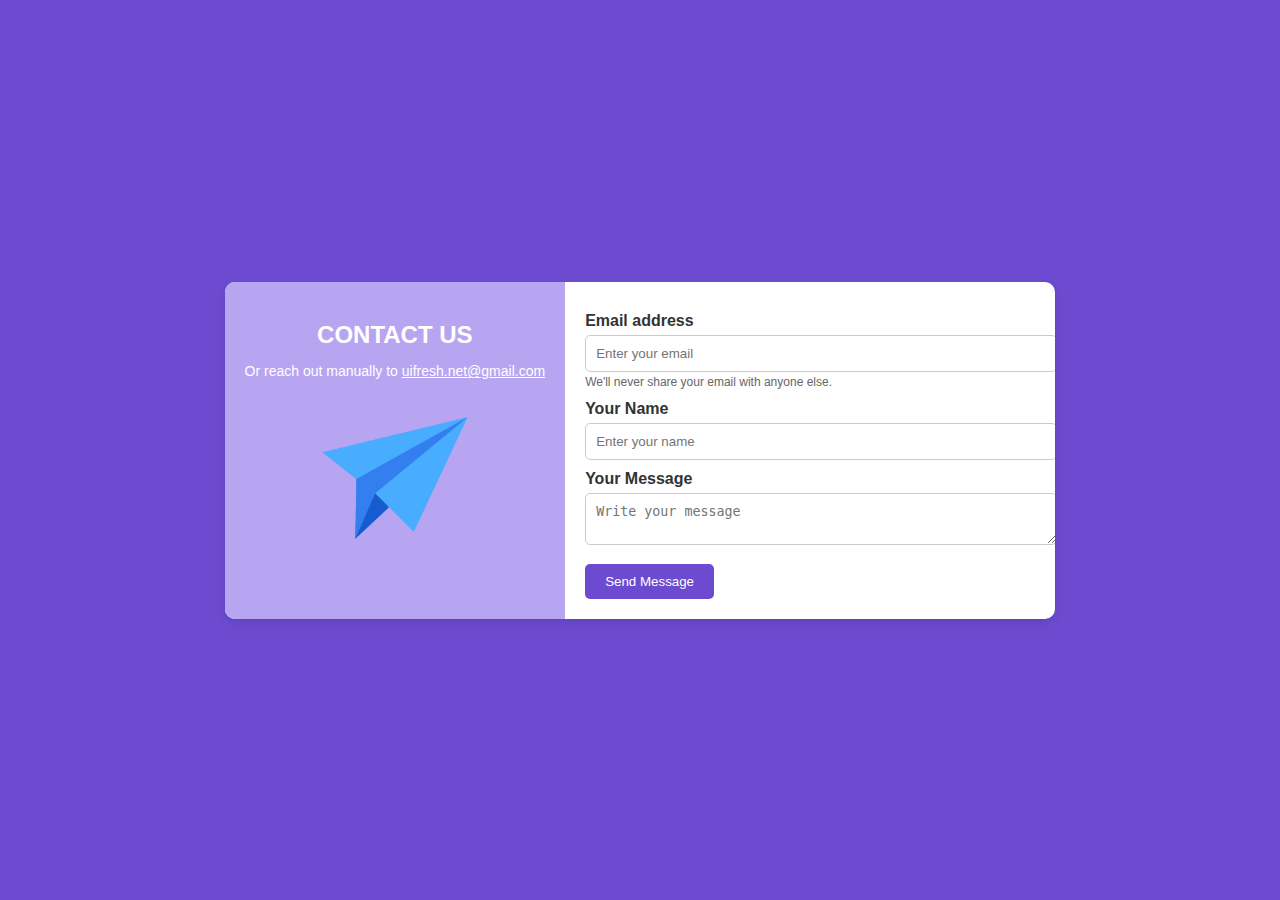
<file: Assignment/Contact_Us.html>
<!DOCTYPE html>
<html lang="en">
<head>
  <meta charset="UTF-8">
  <meta name="viewport" content="width=device-width, initial-scale=1.0">
  <title>Contact Us</title>
  <link rel="stylesheet" href="styles.css">
</head>
<body>

  <div class="contact-container">
    <div class="contact-card">
      <h2>CONTACT US</h2>
      <p>Or reach out manually to <a href="mailto:uifresh.net@gmail.com">uifresh.net@gmail.com</a></p>
      <div class="contact-image">
        <img src="Assets/paper-plane.png" alt="Paper Airplane">
      </div>
    </div>

    <form class="contact-form">
      <label for="email">Email address</label>
      <input type="email" id="email" placeholder="Enter your email">
      <small>We'll never share your email with anyone else.</small>
      
      <label for="name">Your Name</label>
      <input type="text" id="name" placeholder="Enter your name">
      
      <label for="message">Your Message</label>
      <textarea id="message" placeholder="Write your message"></textarea>
      
      <button type="submit">Send Message</button>
    </form>
  </div>

</body>
</html>
</file>
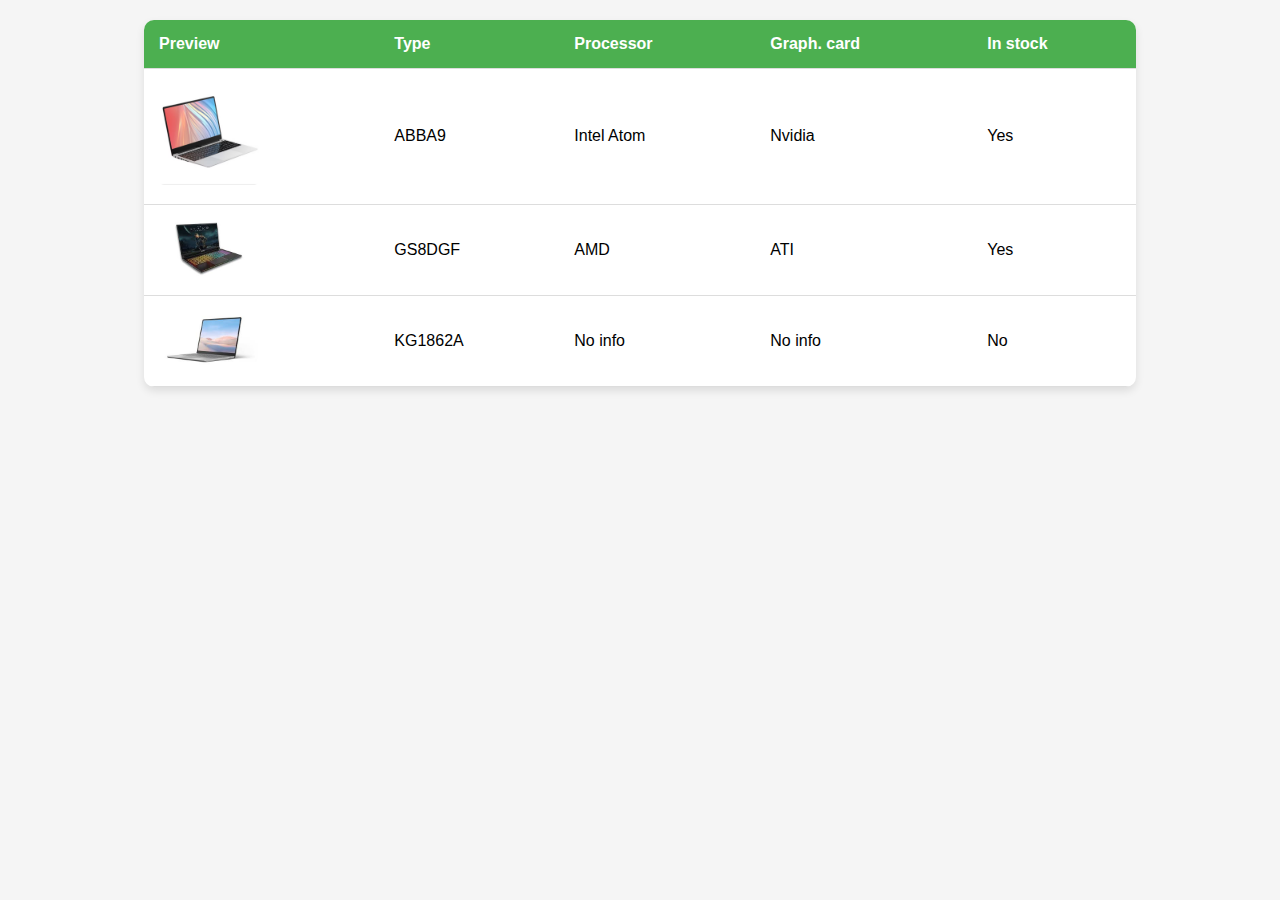
<file: Assignment/Tables.html>
<!DOCTYPE html>
<html lang="en">
<head>
  <meta charset="UTF-8">
  <meta name="viewport" content="width=device-width, initial-scale=1.0">
  <title>Laptop Table</title>
  <link rel="stylesheet" href="Tables.css">
</head>
<body>

  <div class="table-container">
    <table>
      <thead>
        <tr>
          <th>Preview</th>
          <th>Type</th>
          <th>Processor</th>
          <th>Graph. card</th>
          <th>In stock</th>
        </tr>
      </thead>
      <tbody>
        <tr>
          <td><img src="Assets/Laptop1.avif" alt="Laptop 1"></td>
          <td>ABBA9</td>
          <td>Intel Atom</td>
          <td>Nvidia</td>
          <td>Yes</td>
        </tr>
        <tr>
          <td><img src="Assets/laptop2.jpeg" alt="Laptop 2"></td>
          <td>GS8DGF</td>
          <td>AMD</td>
          <td>ATI</td>
          <td>Yes</td>
        </tr>
        <tr>
          <td><img src="Assets/laptop3.jpeg" alt="Laptop 3"></td>
          <td>KG1862A</td>
          <td>No info</td>
          <td>No info</td>
          <td>No</td>
        </tr>
      </tbody>
    </table>
  </div>

</body>
</html>
</file>
<file: Css/register.css>
form{
    background-color: rgb(3, 247, 247);
    width: 50%;
    margin: auto;
    padding: 30px;
    font-size: 20px;
    border-radius: 40px;
    box-shadow: 10px 8px 12px 8px bisque;
}

legend{
    text-align: center;
    font-weight: bolder;
    font-family: 'Times New Roman', Times, serif;
    color: whitesmoke;
    text-shadow: 12px 8px 12px  rgb(24, 13, 0);
}

input[type=text],input[type=password],input[type=email],input[type=tel],input[type=number],select{
    width: 100%;
    height: 50px;
    margin-top: 15px;
    border-radius: 10px;
    box-shadow:12px 8px 12px rgb(11, 0, 21) ;
}

input[type=text]:focus,input[type=password]:focus,input[type=email]:focus,input[type=tel]:focus,input[type=number]:focus,select:focus{
    background-color: rgb(166, 227, 244);
}

button{
    background-color: rgb(10, 228, 228);
    width: 20%;
    border-radius: 20px;
    height: 50px;
    margin: auto;
    padding: 10px;
    color: rgb(4, 1, 12);
    display: block;
    
}

button:hover{
    background-color: rgb(4, 79, 79);
    

}
</file>
<file: Css/service.css>
#heading_one{
    text-align: center;
    color: aqua;
}

#p1{
    font-family: Arial, Helvetica, sans-serif;
    font-size: 20px;
}

.one{
    font-style: italic;
    font-weight: bolder;
}

#mydiv{
    background-color: aquamarine;
    margin: 50px;
    padding: 30px;
    color: aliceblue;
    font-weight: bolder;
}

#test{
    background-color: rgb(5, 243, 163);
    margin: 30px;
    display: flex;
    color: aliceblue;

}

#test p{
    margin-left: 20px;
}

#image{
    height: 200px;
    width: 200px;
    border-radius: 50%;
}

#main{
    display: flex;
}
#advert{
    background-color: aqua;
    box-shadow: 8px 6px 12px 4px gray;
}
#account{
    background-color: rgb(227, 129, 10);
    margin-left: 20px;
    box-shadow: 8px 6px 12px 4px gray;
}
#pay{
    background-color: rgb(240, 9, 9);
    margin-left: 20px;
    box-shadow: 8px 6px 12px 4px gray;
}

#advert:hover,#account:hover,#pay:hover{
    background-color: gray;
}
</file>
<file: Assignment/styles.css>
body {
    font-family: Arial, sans-serif;
    background-color: #6C4BD1;
    color: #fff;
    margin: 0;
    padding: 0;
    display: flex;
    justify-content: center;
    align-items: center;
    height: 100vh;
  }
  
  .contact-container {
    display: flex;
    background-color: #fff;
    border-radius: 10px;
    box-shadow: 0 4px 8px rgba(0, 0, 0, 0.1);
    overflow: hidden;
    color: #333;
  }
  
  .contact-card {
    padding: 20px;
    background-color: #b8a5f1;
    color: white;
    text-align: center;
  }
  
  .contact-card h2 {
    margin-bottom: 10px;
  }
  
  .contact-card p {
    font-size: 14px;
  }
  
  .contact-card a {
    color: #ffffff;
    text-decoration: underline;
  }
  
  .contact-image img {
    width: 150px;
    margin-top: 10px;
  }
  
  .contact-form {
    padding: 20px;
    flex: 1;
  }
  
  .contact-form label {
    display: block;
    font-weight: bold;
    margin-top: 10px;
  }
  
  .contact-form input,
  .contact-form textarea {
    width: 100%;
    padding: 10px;
    margin-top: 5px;
    border: 1px solid #ccc;
    border-radius: 5px;
  }
  
  .contact-form small {
    font-size: 12px;
    color: #666;
  }
  
  .contact-form button {
    background-color: #6C4BD1;
    color: white;
    border: none;
    padding: 10px 20px;
    border-radius: 5px;
    margin-top: 15px;
    cursor: pointer;
  }
  
  .contact-form button:hover {
    background-color: #5b3bb0;
  }
</file>
<file: Assignment/Tables.css>
body {
    font-family: Arial, sans-serif;
    background-color: #f5f5f5;
    margin: 0;
    padding: 20px;
  }
  
  .table-container {
    width: 80%;
    margin: 0 auto;
    background-color: #fff;
    border-radius: 10px;
    box-shadow: 0 4px 8px rgba(0, 0, 0, 0.1);
    overflow: hidden;
  }
  
  table {
    width: 100%;
    border-collapse: collapse;
    text-align: left;
  }
  
  th, td {
    padding: 15px;
    border-bottom: 1px solid #ddd;
  }
  
  th {
    background-color: #4CAF50;
    color: white;
  }
  
  td img {
    width: 100px;
    border-radius: 5px;
  }
  
  tbody tr:hover {
    background-color: #f1f1f1;
  }
  
  td {
    vertical-align: middle;
  }
</file>
